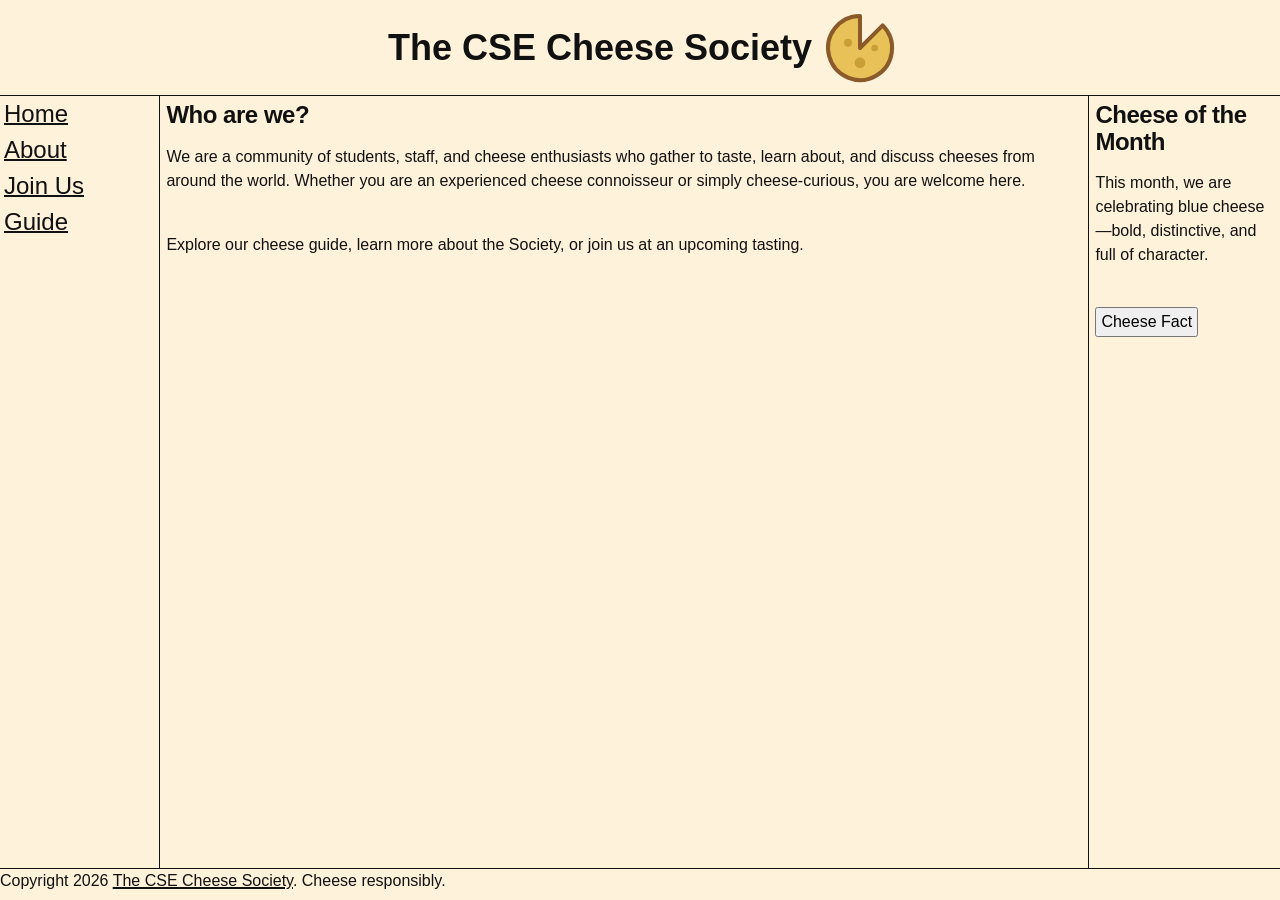
<file: index.html>
<!DOCTYPE html>
<html lang="en">
<head>
    <meta charset="utf-8">
    <meta name="viewport" content="width=device-width, initial-scale=1.0">
    <meta name="description" content="The CSE Cheese Society's homepage">
    <link rel="icon" type="svg" href="images/logo.svg"> 
    <link rel="stylesheet" href="styles/tokens.css">
    <link rel="stylesheet" href="styles/global.css">
    <link rel="stylesheet" href="styles/site.css">
    <link rel="stylesheet" href="styles/holygrail.css">
    <title>Home</title>
</head>
<body>

<header>
    <h1>The CSE Cheese Society</h1><img src="images/logo.svg" alt="A loge of a cheese wheel with a slice taken out of it">
</header>
<nav>
    <a href="index.html">Home</a>
    <a href="about.html">About</a>
    <a href="join.html">Join Us</a>
    <a href="guide/index.html">Guide</a>
</nav>
<main>
    <h2>Who are we?</h2>
    <p>
        We are a community of students, staff, and cheese enthusiasts who gather 
        to taste, learn about, and discuss cheeses from around the world. 
        Whether you are an experienced cheese connoisseur or simply 
        cheese-curious, you are welcome here.
    </p>
    <br>
    <p>
        Explore our cheese guide, learn more about the Society, or join us at an 
        upcoming tasting.
    </p>
</main>
<aside>
    <h2>Cheese of the Month</h2>
    <p>
        This month, we are celebrating blue cheese—bold, distinctive, and full of character.
    </p>
    <br>
    <button commandfor="cheeseFact" command="toggle-popover">Cheese Fact</button>
    <p id="cheeseFact" popover>
        Cheese is one of the world’s oldest prepared foods, with evidence of 
        cheesemaking dating back thousands of years.
    </p>
</aside>
<footer>
    <p>Copyright 2026 <a href="https://cse.ucsd.edu/">The CSE Cheese Society</a>. Cheese responsibly.</p>
</footer>

</body>
</html>
</file>
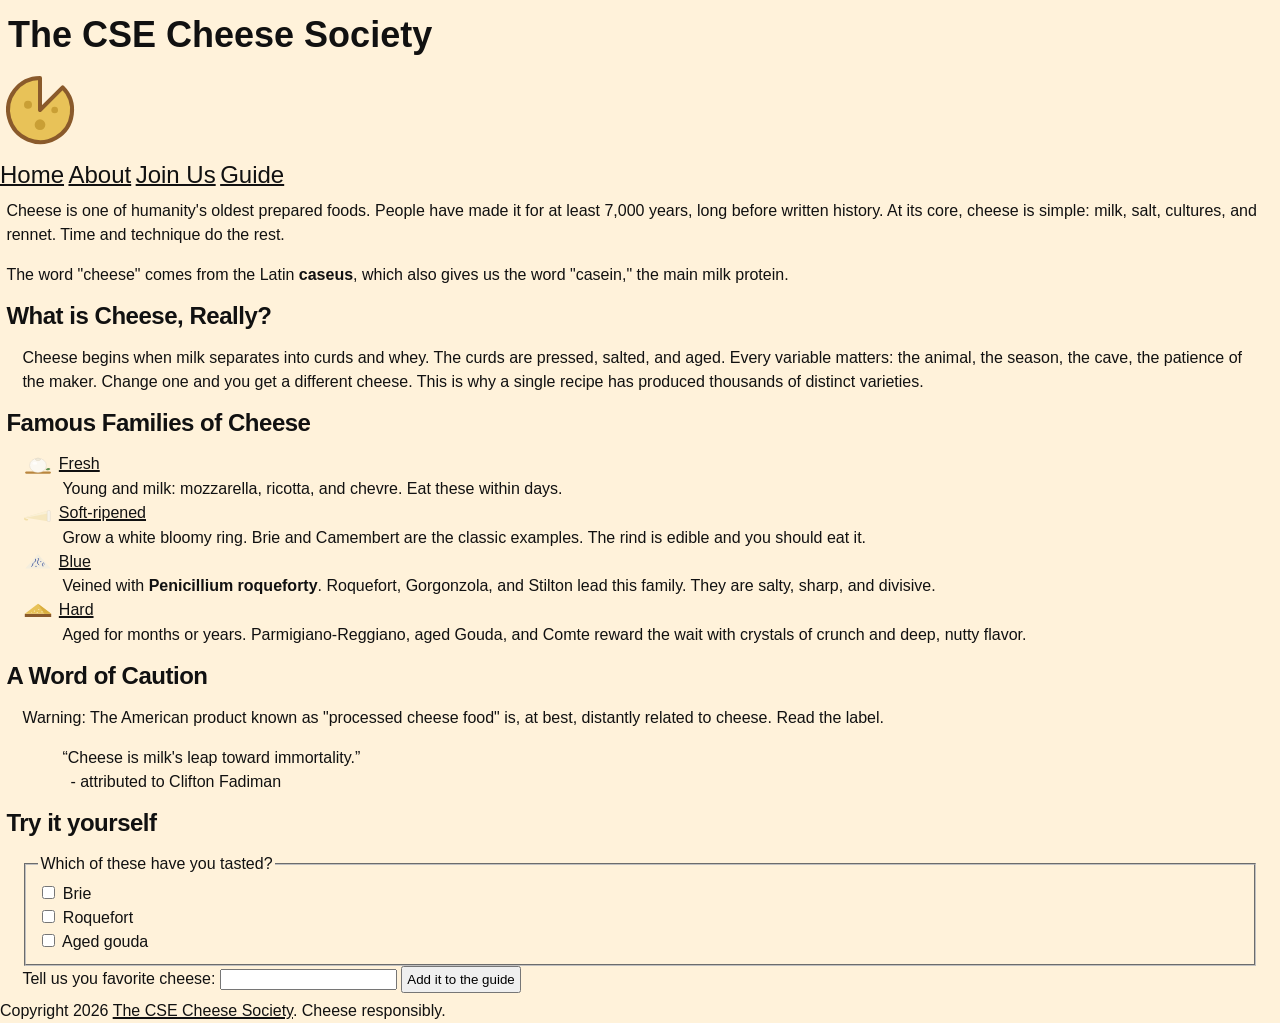
<file: guide/index.html>
<!DOCTYPE html>
<html lang="en">
<head>
    <meta charset="utf-8">
    <meta name="viewport" content="width=device-width, initial-scale=1.0">
    <meta name="description" content="A guide to different families of cheeses and The CSE Cheese Society">
    <link rel="icon" type="svg" href="../images/logo.svg"> 
    <link rel="stylesheet" href="../styles/tokens.css">
    <link rel="stylesheet" href="../styles/global.css">
    <link rel="stylesheet" href="../styles/site.css">
    <link rel="stylesheet" href="../styles/flow.css">
    <title>Guide</title>
</head>
<body>
<header>
    <h1>The CSE Cheese Society</h1><img src="../images/logo.svg" alt="A loge of a cheese wheel with a slice taken out of it">
</header>
<nav>
    <a href="../index.html">Home</a>
    <a href="../about.html">About</a>
    <a href="../join.html">Join Us</a>
    <a href="index.html">Guide</a>
</nav>
<main>
    <article>
        <p>
            Cheese is one of humanity's oldest prepared foods. People have made 
            it for at least 7,000 years, long before written history. At its core, 
            cheese is simple: milk, salt, cultures, and rennet. Time and technique 
            do the rest.
        </p>

        <p>
            The word "cheese" comes from the Latin <strong strong class="latin" lang="la">caseus</strong>, which also gives us the
            word "casein," the main milk protein.
        </p>

        <section>
            <h2>What is Cheese, Really?</h2>
            <p>
                Cheese begins when milk separates into curds and whey. The curds are
                pressed, salted, and aged. Every variable matters: the animal, the
                season, the cave, the patience of the maker. Change one and you get a
                different cheese. This is why a single recipe has produced thousands
                of distinct varieties.
            </p>
        </section>
        <section>
            <h2>Famous Families of Cheese</h2>
            <dl>
                <dt>
                    <img src="../images/cheese-fresh.svg" class="icon fresh" alt="A wedge of fresh cheese">
                    <a href="fresh.html">Fresh</a></dt>
                <dd>
                    Young and milk: mozzarella, ricotta, and chevre. Eat these within days.
                </dd>
                
                <dt>
                    <img src="../images/cheese-soft.svg" class="icon soft" alt="A wedge of soft cheese">
                    <a href="soft.html">Soft-ripened</a></dt>
                <dd>
                    Grow a white bloomy ring. Brie and Camembert are the classic 
                    examples. The rind is edible and you should eat it.
                </dd>
                
                <dt>
                    <img src="../images/cheese-blue.svg" class="icon blue" alt="A wedge of blue cheese">
                    <a href="blue.html">Blue</a></dt>
                <dd>
                    Veined with <strong class="latin" lang="la">Penicillium roqueforty</strong>. Roquefort,
                    Gorgonzola, and Stilton lead this family. They are salty, sharp, and
                    divisive.
                </dd>
                <dt>
                    <img src="../images/cheese-hard.svg" class="icon hard" alt="A wedge of hard cheese">
                    <a href="hard.html">Hard</a></dt>
                <dd>
                    Aged for months or years. Parmigiano-Reggiano, aged Gouda, 
                    and Comte reward the wait with crystals of crunch and
                    deep, nutty flavor.
                </dd>
            </dl>
        </section>
        <section>
            <h2>A Word of Caution</h2>
            <p id="warning">
                Warning: The American product known as "processed cheese food" is,
                at best, distantly related to cheese. Read the label.
            </p>
            <blockquote>
                <q>Cheese is milk's leap toward immortality.</q>
                <footer>
                    <p>- attributed to Clifton Fadiman</p>
                </footer>
            </blockquote>
        </section>
        <section>
            <h2>Try it yourself</h2>
            <form>
                <fieldset>
                    <legend>Which of these have you tasted?</legend>
                    <input type="checkbox" id="brie">
                    <label for="brie">Brie</label>
                    <br>
                    <input type="checkbox" id="roquefort">
                    <label for="roquefort">Roquefort</label>
                    <br>
                    <input type="checkbox" id="gouda">
                    <label for="gouda">Aged gouda</label>
                </fieldset>
            </form>
            <form>
                <label for="favorite">Tell us you favorite cheese: </label>
                <input type="text" id="favorite"> <button type="button">Add it to the guide</button>
            </form>
        </section>
    </article>
</main>

<footer>
    <p>Copyright 2026 <a href="https://cse.ucsd.edu/">The CSE Cheese Society</a>. Cheese responsibly.</p>
</footer>

</body>
</html>
</file>
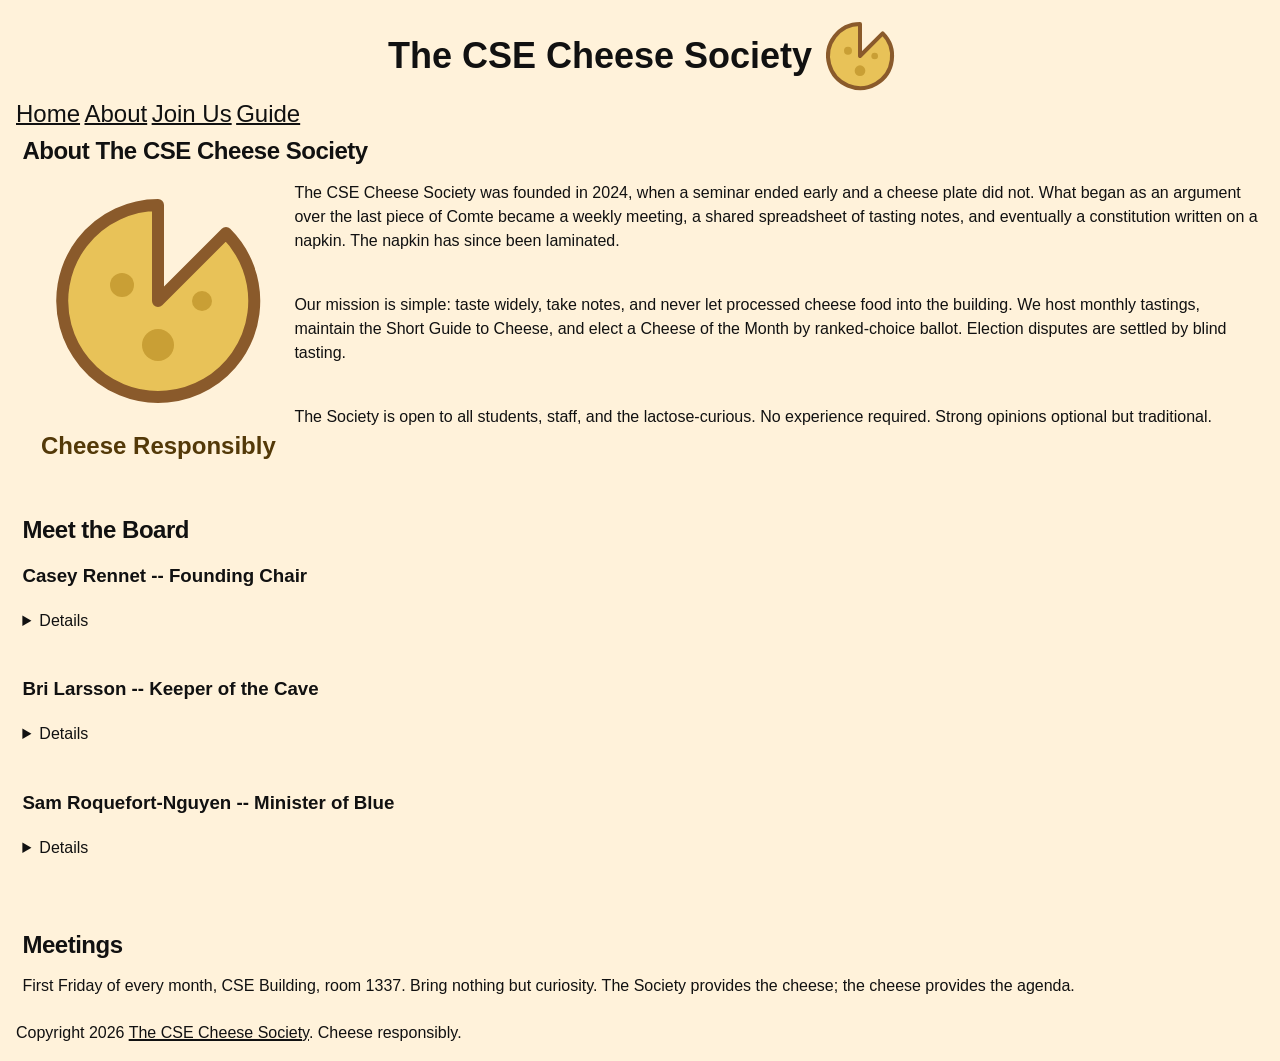
<file: about.html>
<!DOCTYPE html>
<html lang="en">
<head>
    <meta charset="utf-8">
    <meta name="viewport" content="width=device-width, initial-scale=1.0">
    <meta name="description" content="A guide to the CSE Cheese Society's history and its board members">
    <link rel="icon" type="svg" href="images/logo.svg"> 
    <link rel="stylesheet" href="styles/tokens.css">
    <link rel="stylesheet" href="styles/global.css">
    <link rel="stylesheet" href="styles/site.css">
    <link rel="stylesheet" href="styles/float.css">
    <title>About</title>
</head>
<body>

<header>
    <h1>The CSE Cheese Society</h1><img src="images/logo.svg" alt="A loge of a cheese wheel with a slice taken out of it">
</header>
<nav>
    <a href="index.html">Home</a>
    <a href="about.html">About</a>
    <a href="join.html">Join Us</a>
    <a href="guide/index.html">Guide</a>
</nav>
<main>
    <article>
        <h2>About The CSE Cheese Society</h2>
        <figure>
            <img src="images/logo.svg" alt="A wheel of cheese with a wedge taken out of it">
            <figcaption>Cheese Responsibly</figcaption>
        </figure>
        <p>
            The CSE Cheese Society was founded in 2024, when a seminar ended
            early and a cheese plate did not. What began as an argument over the
            last piece of Comte became a weekly meeting, a shared spreadsheet of
            tasting notes, and eventually a constitution written on a napkin. The
            napkin has since been laminated.
        </p>
        <br>
        <p>
            Our mission is simple: taste widely, take notes, and never let
            processed cheese food into the building. We host monthly tastings,
            maintain the Short Guide to Cheese, and elect a Cheese of the Month
            by ranked-choice ballot. Election disputes are settled by blind
            tasting.
        </p>
        <br>
        <p>
            The Society is open to all students, staff, and the lactose-curious.
            No experience required. Strong opinions optional but traditional.
        </p>
        <br>
    </article>
    <section>
        <h2>Meet the Board</h2>
        <h3>Casey Rennet -- Founding Chair</h3>
        <details>
            Casey once drove four hours for a cheese that turned out to be sold
            out, and describes the trip as "still worth it." Responsible for the
            napkin constitution. Favorite family: hard. Favorite cheese: a
            five-year Gouda "that changed my life."
        </details>
        <br>
        <h3>Bri Larsson -- Keeper of the Cave</h3>
        <details>
            Bri manages the Society's aging fridge (a mini-fridge, lovingly
            mislabeled "THE CAVE") and its strict humidity log. Favorite family:
            soft-ripened. Position on rinds: eat them, always, no exceptions.
        </details>
        <br>
        <h3>Sam Roquefort-Nguyen -- Minister of Blue</h3>
        <details>
            Sam claims no relation to the village of Roquefort-sur-Soulzon but
            has never provided documentation either way. Runs the annual "Blue
            Cheese Amnesty" where skeptics get one supervised second chance.
            Favorite cheese: Stilton, at midnight, with port.
        </details>
        <br>
    </section>    
    <section>
        <h2>Meetings</h2>
        <p>
            First Friday of every month, CSE Building, room 1337. Bring nothing
            but curiosity. The Society provides the cheese; the cheese provides
            the agenda.
        </p>
    </section>
</main>
<footer>
    <p>Copyright 2026 <a href="https://cse.ucsd.edu/">The CSE Cheese Society</a>. Cheese responsibly.</p>
</footer>

</body>
</html>
</file>
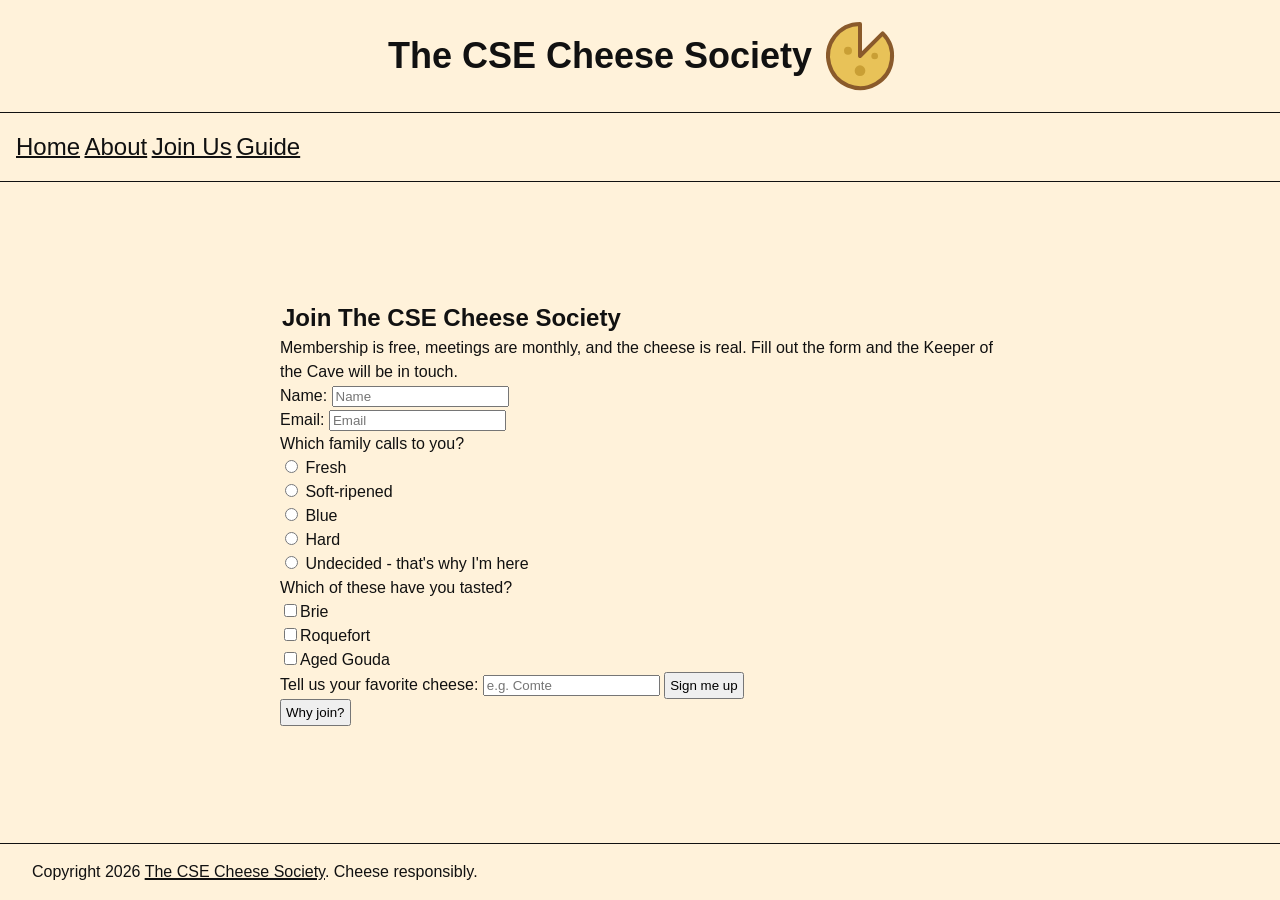
<file: join.html>
<!DOCTYPE html>
<html lang="en">
<head>
    <meta charset="utf-8">
    <meta name="viewport" content="width=device-width, initial-scale=1.0">
    <meta name="description" content="A membership form to join the UCSD CSE Cheese Society">
    <link rel="icon" type="svg" href="images/logo.svg"> 
    <link rel="stylesheet" href="styles/tokens.css">
    <link rel="stylesheet" href="styles/global.css">
    <link rel="stylesheet" href="styles/site.css">
    <link rel="stylesheet" href="styles/flex-page.css">
    <link rel="stylesheet" href="styles/flex-centering.css">
    <title>Join</title>
</head>
<body>

<header>
    <h1>The CSE Cheese Society</h1><img src="images/logo.svg" alt="A loge of a cheese wheel with a slice taken out of it">
</header>
<nav>
    <a href="index.html">Home</a>
    <a href="about.html">About</a>
    <a href="join.html">Join Us</a>
    <a href="guide/index.html">Guide</a>
</nav>
<main>
    <section>
        <form>
            <field>
                <legend>Join The CSE Cheese Society</legend>
                <p>
                    Membership is free, meetings are monthly, and the cheese is real.
                    Fill out the form and the Keeper of the Cave will be in touch.
                </p>
                <label for="name">Name: </label><input type="text" name="name" placeholder="Name" required> <br>
                <label for="email">Email: </label><input type="email" name="email" placeholder="Email" required> <br>
                <p>Which family calls to you?</p>
                <div class="select">
                    <label><input type="radio" name="family" value="fresh"> Fresh</label>
                    <label><input type="radio" name="family" value="soft"> Soft-ripened</label>
                    <label><input type="radio" name="family" value="blue"> Blue</label>
                    <label><input type="radio" name="family" value="hard"> Hard</label>
                    <label><input type="radio" name="family" value="undecided"> Undecided - that's why I'm here</label>
                </div>
                <p>Which of these have you tasted?</p>
                <div class="select">
                    <label><input type="checkbox" name="tasted" value="brie">Brie</label>
                    <label><input type="checkbox" name="tasted" value="roquefort">Roquefort</label>
                    <label><input type="checkbox" name="tasted" value="gouda">Aged Gouda</label>
                </div>
                <label for="favorite">Tell us your favorite cheese: </label><input type="text" placeholder="e.g. Comte" name="favorite">
                <button type="submit">Sign me up</button>
                <section>
                    <button id="joinDialog" type="button" commandfor="dialogue" command="show-modal">Why join?</button>
                    <dialog id="dialogue">
                        <ul>
                            <li>Monthly tastings. The Society buys the cheese. You bring opinions.</li>
                            <li>Voting rights in the Cheese of the Month election.</li>
                            <li>Access to THE CAVE (a mini-fridge, but a very serious one).</li>
                            <li>A laminated membership card featuring the cheese of your choice.</li>
                            <li>Amnesty program for recovering blue-cheese skeptics.</li>
                        </ul>
                        <button id="closeDialog" type="button" commandfor="dialogue" command="close">I'm convinced</button>
                    </dialog>
                </section>
            </field>
        </form>
    </section>
</main>
<footer>
    <p>Copyright 2026 <a href="https://cse.ucsd.edu/">The CSE Cheese Society</a>. Cheese responsibly.</p>
</footer>

</body>
</html>
</file>
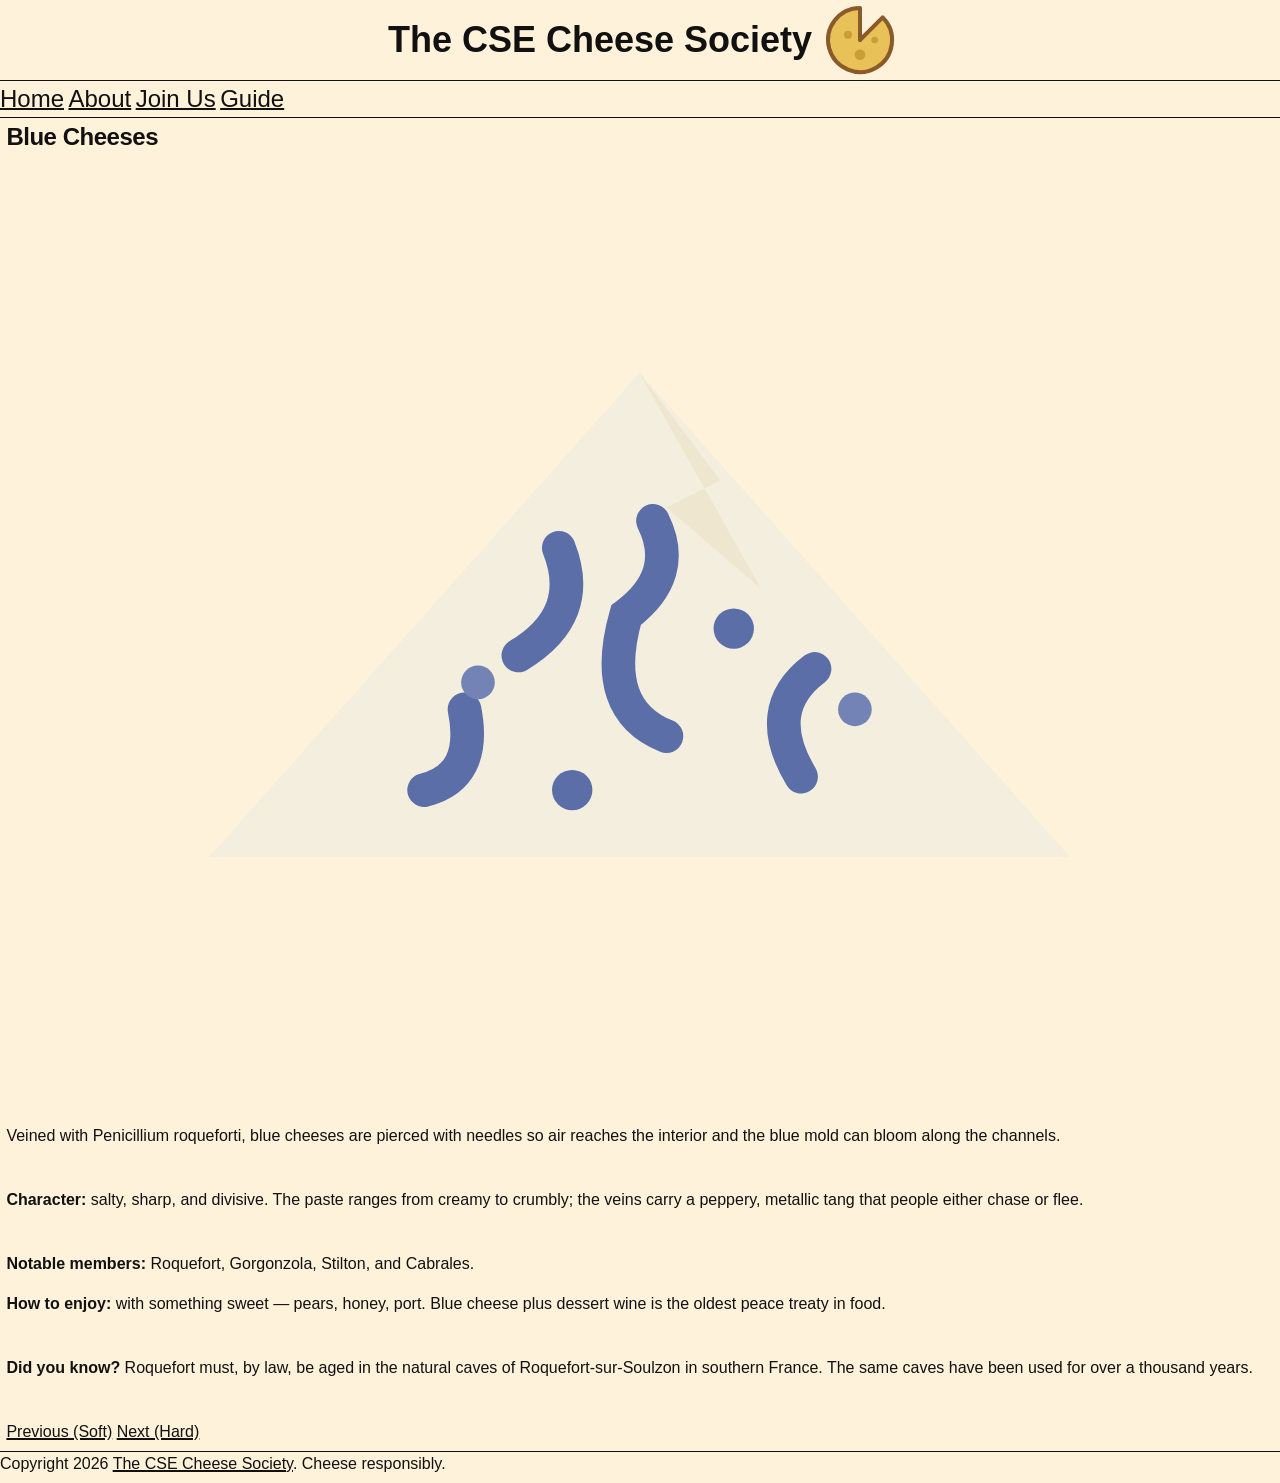
<file: guide/blue.html>
<!DOCTYPE html>
<html lang="en">
<head>
    <meta charset="utf-8">
    <meta name="viewport" content="width=device-width, initial-scale=1.0">
    <meta name="description" content="A guide to the blue cheese family">
    <link rel="icon" type="svg" href="../images/logo.svg"> 
    <link rel="stylesheet" href="../styles/tokens.css">
    <link rel="stylesheet" href="../styles/global.css">
    <link rel="stylesheet" href="../styles/site.css">
    <link rel="stylesheet" href="../styles/grid-page.css">
    <title>Guide | Blue</title>
</head>
<body>

<header>
    <h1>The CSE Cheese Society</h1><img src="../images/logo.svg" alt="A loge of a cheese wheel with a slice taken out of it">
</header>
<nav>
    <a href="../index.html">Home</a>
    <a href="../about.html">About</a>
    <a href="../join.html">Join Us</a>
    <a href="index.html">Guide</a>
</nav>
<main>
    <section>
        <h2>Blue Cheeses</h2><img src="../images/cheese-blue.svg" alt="A wedge of blue cheese" class="logo hero blue">
    </section>
    <p>
        Veined with Penicillium roqueforti, blue cheeses are pierced with
        needles so air reaches the interior and the blue mold can bloom along
        the channels.
    </p>
    <br>
    <p>
        <strong>Character:</strong> salty, sharp, and divisive. The paste ranges from creamy
        to crumbly; the veins carry a peppery, metallic tang that people
        either chase or flee.
    </p>
    <br>
    <p>
        <strong>Notable members:</strong> Roquefort, Gorgonzola, Stilton, and Cabrales.
    <br>
    <p>
        <strong>How to enjoy:</strong> with something sweet — pears, honey, port. Blue cheese
        plus dessert wine is the oldest peace treaty in food.
    </p>
    <br>
    <p>
        <strong>Did you know?</strong> Roquefort must, by law, be aged in the natural caves of
        Roquefort-sur-Soulzon in southern France. The same caves have been
        used for over a thousand years.
    </p>
    <br>
    <a href="soft.html">Previous (Soft)</a>
    <a href="hard.html">Next (Hard)</a>
</main>
<footer>
    <p>Copyright 2026 <a href="https://cse.ucsd.edu/">The CSE Cheese Society</a>. Cheese responsibly.</p>
</footer>

</body>
</html>
</file>
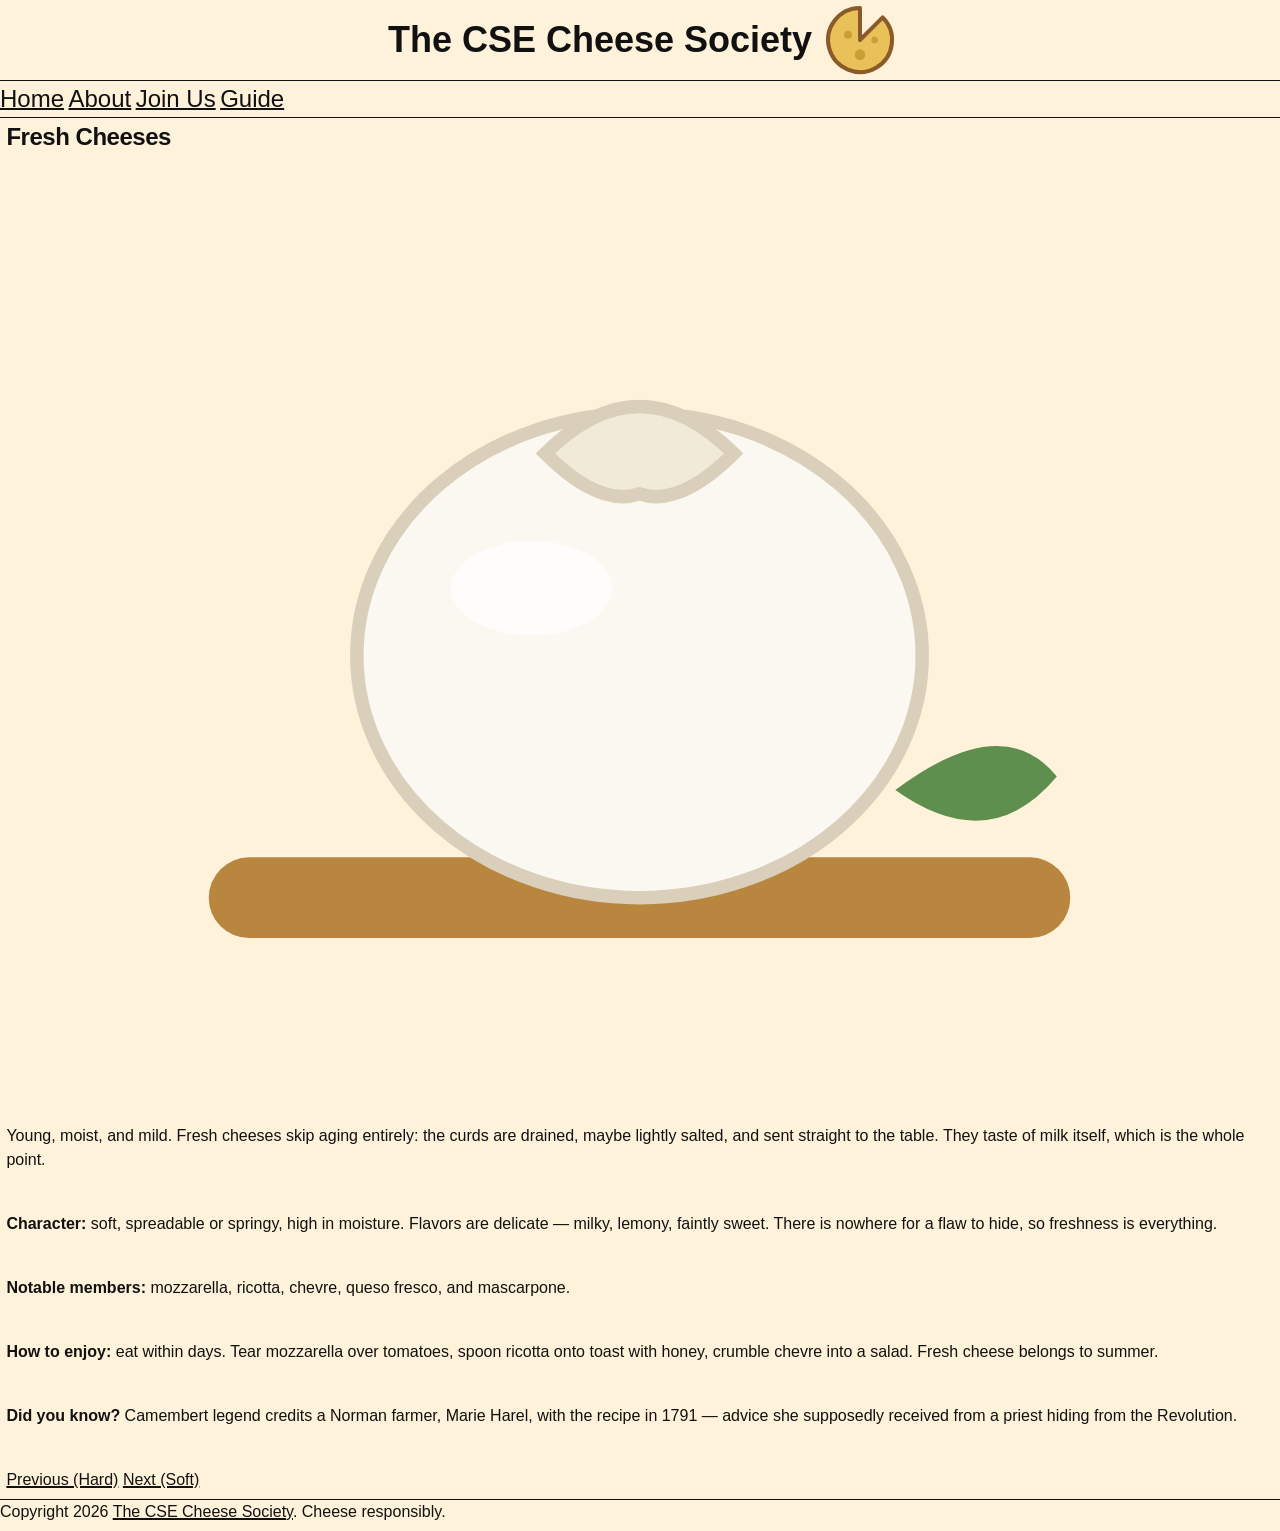
<file: guide/fresh.html>
<!DOCTYPE html>
<html lang="en">
<head>
    <meta charset="utf-8">
    <meta name="viewport" content="width=device-width, initial-scale=1.0">
    <meta name="description" content="A guide to the fresh cheese family">
    <link rel="icon" type="svg" href="../images/logo.svg"> 
    <link rel="stylesheet" href="../styles/tokens.css">
    <link rel="stylesheet" href="../styles/global.css">
    <link rel="stylesheet" href="../styles/site.css">
    <link rel="stylesheet" href="../styles/grid-page.css">
    <title>Guide | Fresh</title>
</head>
<body>

<header>
    <h1>The CSE Cheese Society</h1><img src="../images/logo.svg" alt="A loge of a cheese wheel with a slice taken out of it">
</header>
<nav>
    <a href="../index.html">Home</a>
    <a href="../about.html">About</a>
    <a href="../join.html">Join Us</a>
    <a href="index.html">Guide</a>
</nav>
<main>
    <section>
        <h2>Fresh Cheeses</h2><img src="../images/cheese-fresh.svg" alt="A wedge of fresh cheese" class="logo hero fresh">
    </section>
    <p>
        Young, moist, and mild. Fresh cheeses skip aging entirely: the curds
        are drained, maybe lightly salted, and sent straight to the table.
        They taste of milk itself, which is the whole point.
    </p>
    <br>
    <p>
        <strong>Character:</strong> soft, spreadable or springy, high in moisture. Flavors are
        delicate — milky, lemony, faintly sweet. There is nowhere for a flaw
        to hide, so freshness is everything.
    </p>
    <br>
    <p>
        <strong>Notable members:</strong> mozzarella, ricotta, chevre, queso fresco, and mascarpone.
    </p>
    <br>
    <p>
        <strong>How to enjoy:</strong> eat within days. Tear mozzarella over tomatoes, spoon
        ricotta onto toast with honey, crumble chevre into a salad. Fresh
        cheese belongs to summer.
    </p>
    <br>
    <p>
        <strong>Did you know?</strong> Camembert legend credits a Norman farmer, Marie Harel,
        with the recipe in 1791 — advice she supposedly received from a
        priest hiding from the Revolution.
    </p>
    <br>
    <a href="hard.html">Previous (Hard)</a>
    <a href="soft.html">Next (Soft)</a>
</main>
<footer>
    <p>Copyright 2026 <a href="https://cse.ucsd.edu/">The CSE Cheese Society</a>. Cheese responsibly.</p>
</footer>

</body>
</html>
</file>
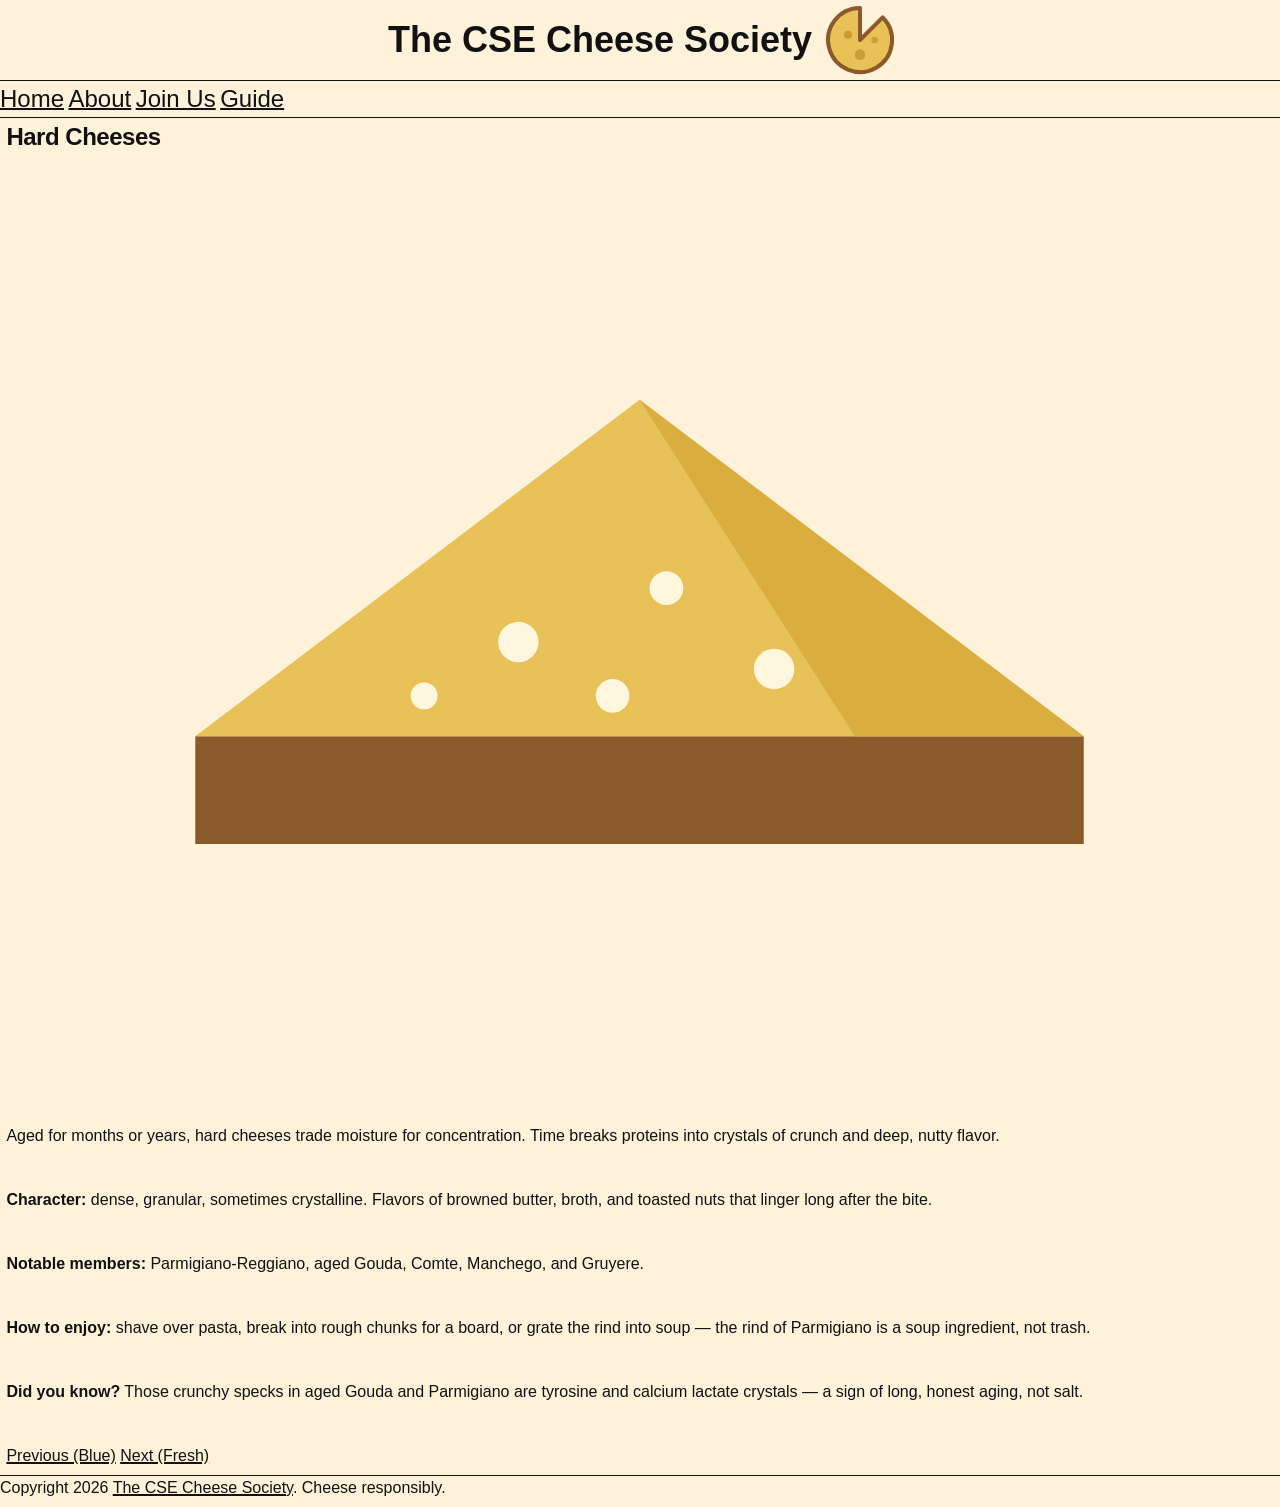
<file: guide/hard.html>
<!DOCTYPE html>
<html lang="en">
<head>
    <meta charset="utf-8">
    <meta name="viewport" content="width=device-width, initial-scale=1.0">
    <meta name="description" content="A guide to the hard cheese family">
    <link rel="icon" type="svg" href="../images/logo.svg"> 
    <link rel="stylesheet" href="../styles/tokens.css">
    <link rel="stylesheet" href="../styles/global.css">
    <link rel="stylesheet" href="../styles/site.css">
    <link rel="stylesheet" href="../styles/grid-page.css">
    <title>Guide | Hard</title>
</head>
<body>

<header>
    <h1>The CSE Cheese Society</h1><img src="../images/logo.svg" alt="A loge of a cheese wheel with a slice taken out of it">
</header>
<nav>
    <a href="../index.html">Home</a>
    <a href="../about.html">About</a>
    <a href="../join.html">Join Us</a>
    <a href="index.html">Guide</a>
</nav>
<main>
    <section>
        <h2>Hard Cheeses</h2><img src="../images/cheese-hard.svg" alt="A wedge of hard cheese" class="logo hero hard">
    </section>
    <p>
        Aged for months or years, hard cheeses trade moisture for
        concentration. Time breaks proteins into crystals of crunch and deep,
        nutty flavor.
    </p>
    <br>
    <p>
        <strong>Character:</strong> dense, granular, sometimes crystalline. Flavors of
        browned butter, broth, and toasted nuts that linger long after the
        bite.
    </p>
    <br>
    <p>
        <strong>Notable members:</strong> Parmigiano-Reggiano, aged Gouda, Comte, Manchego, and Gruyere.
    </p>
    <br>
    <p>
        <strong>How to enjoy:</strong> shave over pasta, break into rough chunks for a board,
        or grate the rind into soup — the rind of Parmigiano is a soup
        ingredient, not trash.
    </p>
    <br>
    <p>
        <strong>Did you know?</strong> Those crunchy specks in aged Gouda and Parmigiano are
        tyrosine and calcium lactate crystals — a sign of long, honest aging,
        not salt.
    </p>
    <br>
    <a href="blue.html">Previous (Blue)</a>
    <a href="fresh.html">Next (Fresh)</a>
</main>
<footer>
    <p>Copyright 2026 <a href="https://cse.ucsd.edu/">The CSE Cheese Society</a>. Cheese responsibly.</p>
</footer>

</body>
</html>
</file>
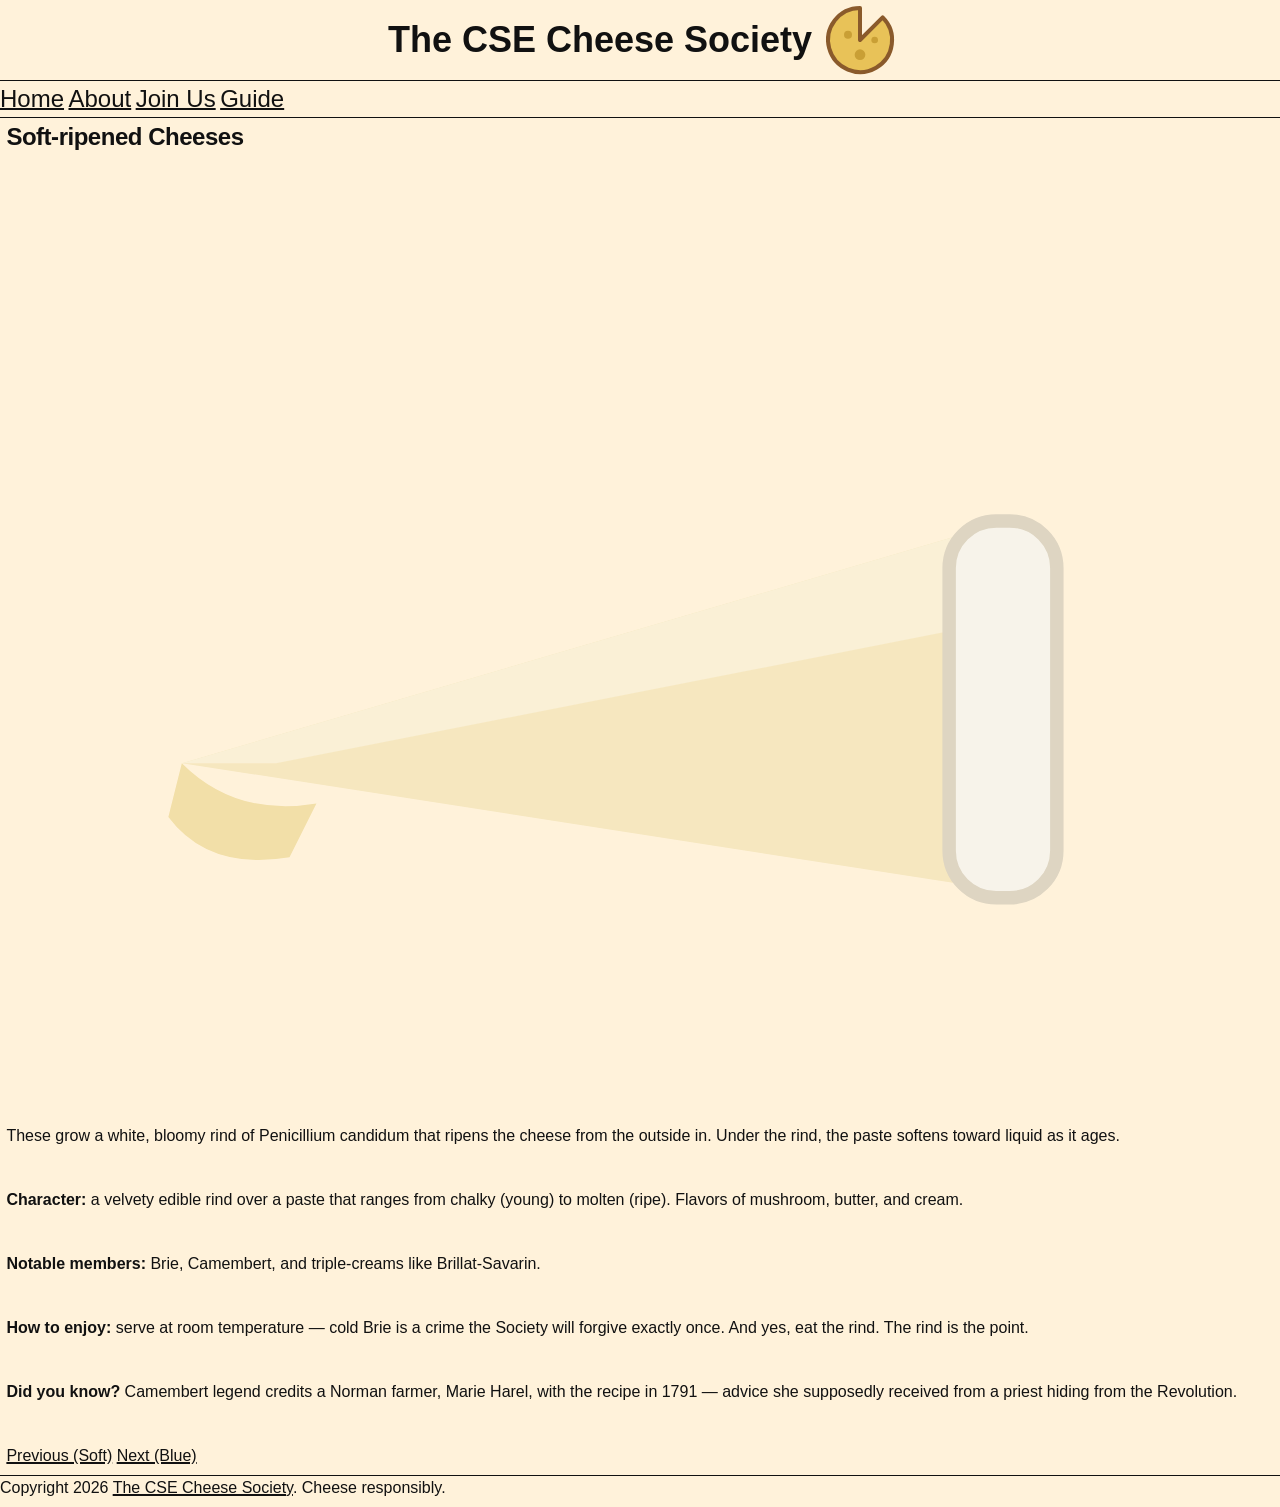
<file: guide/soft.html>
<!DOCTYPE html>
<html lang="en">
<head>
    <meta charset="utf-8">
    <meta name="viewport" content="width=device-width, initial-scale=1.0">
    <meta name="description" content="A guide to the soft-ripened cheese family">
    <link rel="icon" type="svg" href="../images/logo.svg"> 
    <link rel="stylesheet" href="../styles/tokens.css">
    <link rel="stylesheet" href="../styles/global.css">
    <link rel="stylesheet" href="../styles/site.css">
    <link rel="stylesheet" href="../styles/grid-page.css">
    <title>Guide | Soft</title>
</head>
<body>

<header>
    <h1>The CSE Cheese Society</h1><img src="../images/logo.svg" alt="A loge of a cheese wheel with a slice taken out of it">
</header>
<nav>
    <a href="../index.html">Home</a>
    <a href="../about.html">About</a>
    <a href="../join.html">Join Us</a>
    <a href="index.html">Guide</a>
</nav>
<main>
    <section>
        <h2>Soft-ripened Cheeses</h2><img src="../images/cheese-soft.svg" alt="A wedge of soft-ripened cheese" class="logo hero soft">
    </section>
    <p>
        These grow a white, bloomy rind of Penicillium candidum that ripens
        the cheese from the outside in. Under the rind, the paste softens
        toward liquid as it ages.
    </p>
    <br>
    <p>
        <strong>Character:</strong> a velvety edible rind over a paste that ranges from chalky
    (young) to molten (ripe). Flavors of mushroom, butter, and cream.
    </p>
    <br>
    <p>
        <strong>Notable members:</strong> Brie, Camembert, and triple-creams like Brillat-Savarin.
    </p>
    <br>
    <p>
        <strong>How to enjoy:</strong> serve at room temperature — cold Brie is a crime the
        Society will forgive exactly once. And yes, eat the rind. The rind is
        the point.
    </p>
    <br>
    <p>
        <strong>Did you know?</strong> Camembert legend credits a Norman farmer, Marie Harel,
        with the recipe in 1791 — advice she supposedly received from a
        priest hiding from the Revolution.
    </p>
    <br>
    <a href="fresh.html">Previous (Soft)</a>
    <a href="blue.html">Next (Blue)</a>
</main>
<footer>
    <p>Copyright 2026 <a href="https://cse.ucsd.edu/">The CSE Cheese Society</a>. Cheese responsibly.</p>
</footer>

</body>
</html>
</file>
<file: styles/tokens.css>
/* Design tokens only — no layout, no selectors beyond :root. */
:root {
  /* color */
  --ink: #111;
  --ink2: #533908;
  --paper: #fff2da;
  --panel: #f2f2f2;
  --accent: #e30613;

  /* space */
  --space-1: 0.5rem;
  --space-2: 1rem;
  --space-3: 2rem;
  --space-4: 4rem;

  /* border */
  --border-style: solid;
  --border-width: 1px;
  --rule-width: 4px;
  --underline-width: 2px;
  --border: var(--border-width) var(--border-style) var(--ink);
  --rule: var(--rule-width) var(--border-style) var(--accent);

  /* type */
  --text-s: 0.875rem;
  --text-m: 1rem;
  --text-l: 1.5rem;
  --text-xl: 2.25rem;

  /* line length */
  --measure: 150ch;

  --nav-width: 10rem;
  --aside-width: 12rem;
  --header-height: 6rem;
  --footer-height: 2rem;
}
</file>
<file: styles/global.css>
/* Reset, type, and color only — every layout rule lives in each demo's own
   <style>. Both layers below lose to any unlayered rule, so demo styles
   always override these without specificity fights. */

@layer reset, base;

@layer reset {
  * {
    box-sizing: border-box;
  }

  body,
  figure {
    margin: 0;
  }
}

@layer base {
  body {
    background: var(--paper);
    color: var(--ink);
    font-family: "Helvetica Neue", Helvetica, Arial, sans-serif;
    font-size: var(--text-m);
    line-height: 1.5;
  }

  h2 {
    margin-block: 0 var(--space-2);
    line-height: 1.1;
    letter-spacing: -0.02em;
  }

  h1 {
    margin: 0.5rem; 
    font-size: var(--text-xl); 
  }

  h2 { font-size: var(--text-l); }

  p {
    margin-block: 0 var(--space-2);
  }

  figcaption {
    font-size: var(--text-l);
  }

  button {
    padding: 4px;
  }


  nav a {
    font-size: var(--text-l);
    align-content: ce;
  }
  a {
    color: var(--ink);
    text-decoration-thickness: var(--underline-width);

    &:hover {
      color: var(--accent);
    }
  }

  code {
    font-family: ui-monospace, "SF Mono", Menlo, monospace;
    font-size: 0.9em;
  }

  header > img, .logo {
    width: 5rem;
  }


  main, aside {
    padding: 0.4rem;
  }

  footer {
    > p {
      margin: 0;
    }

    justify-items: center;
  }
}

.hero {
  width: 100%;
  object-fit: cover;
  scale: 85%;
}
</file>
<file: styles/site.css>
@media (prefers-reduced-motion: no-preference) {
    @view-transition {
        navigation: auto;
    }
}

.fresh {
    view-transition-name: fresh-cheese;
}

.hard {
    view-transition-name: hard-cheese;
}

.soft {
    view-transition-name: soft-cheese;
}

.blue {
    view-transition-name: blue-cheese;
}
</file>
<file: styles/holygrail.css>
body {
    display: grid;
    grid-template-areas: 
        "header header header"
        "nav    main   aside"
        "footer footer footer";
    grid-template-columns: var(--nav-width) 1fr var(--aside-width);
    grid-template-rows: var(--header-height) 1fr var(--footer-height);
    min-height: 100svh;
    
    > header {
        grid-area: header;
        border-block-end: var(--border);
    }

    > nav {
        display: flex;
        flex-direction: column;
        grid-area: nav;
        border-inline-end: var(--border);
        padding-left: 0.25rem;
    }

    > main {
        grid-area: main;
    }

    > aside {
        > button {
            font-size: var(--text-m);
        }

        grid-area: aside;
        border-inline-start: var(--border);
    }

    > footer {
        grid-area: footer;
        border-block-start: var(--border);
    }

    @media (max-width: 40rem) {
        grid-template-areas: 
        "header"
        "nav"
        "main"
        "aside"
        "footer";
        grid-template-columns: 1fr;
        grid-template-rows: auto auto 1fr auto auto;

        > nav {
            border-block-end: var(--border);
            display: block;
        }
        
        > aside {
            border-block-start: var(--border);
        }
    }
}

header {
    display: flex;
    align-items: center;
    justify-content: center;
}
</file>
<file: styles/flow.css>
article > section > *:not(h2) {
    padding: 0 var(--space-2);
}

blockquote > footer > p{
    justify-self: left;
    padding-left: var(--space-1);
}

dt {
    align-items: center;
    .icon {
        width: 2rem;
        vertical-align: middle;
    }
}
</file>
<file: styles/float.css>
body {
    --figure-width: 15rem;
    --figure-height: 15rem;

    max-width: var(--measure);
    margin-inline: auto;
    padding: var(--space-2);

    article {
        figure {
            float: left;
            width: var(--figure-width);
            min-height: var(--figure-height);
            margin: 0 var(--space-2);
            
            figcaption {
                text-align: center;
                color: var(--ink2);
                font-weight: bold;
            }

            > footer {
                clear: both;
            }
        }
    }

    main > section {
        clear: both;
        margin-top: 3rem;
    }
}

header {
    display: flex;
    align-items: center;
    justify-content: center;
}
</file>
<file: styles/flex-page.css>
body {
    display: flex;
    flex-direction: column;
    min-height: 100svh;

    > header {
        padding: var(--space-2) var(--space-3);
        border-block-end: var(--border);
    }

    > nav {
        border-block-end: var(--border);
        padding: var(--space-2);
    }

    > main {
        flex: 1;
        padding: var(--space-2);
    }

    > footer {
        padding: var(--space-2) var(--space-3);
        border-block-start: var(--border);
    }
}

header {
    display: flex;
    align-items: center;
    justify-content: center;
}
</file>
<file: styles/flex-centering.css>
main {
    display: flex;
    justify-content: center;
    align-items: center;
}

form {
    max-width: 45rem;
}

header {
    display: flex;
    align-items: center;
    justify-content: center;
}

legend {
    font-weight: bold;
    font-size: var(--text-l);
}

field > p {
    margin-bottom: 0;
}

.select {
    display: flex;
    flex-direction: column;
}
</file>
<file: styles/grid-page.css>
body {
    display: grid;
    grid-template-areas: 
        "header"
        "nav"
        "main"
        "footer";
    grid-template-rows: auto auto 1fr var(--footer-height);
    min-height: 100svh;

    > header {
        grid-area: header;
        border-block-end: var(--border);
    }

    > nav {
        grid-area: nav;
        border-block-end: var(--border);
    }

    > main {
        grid-area: main;
        > a {
            align-self: end;
        }
    }

    > footer {
        grid-area: footer;
        border-block-start: var(--border);
    }
}

header {
    display: flex;
    align-items: center;
    justify-content: center;
}
</file>
